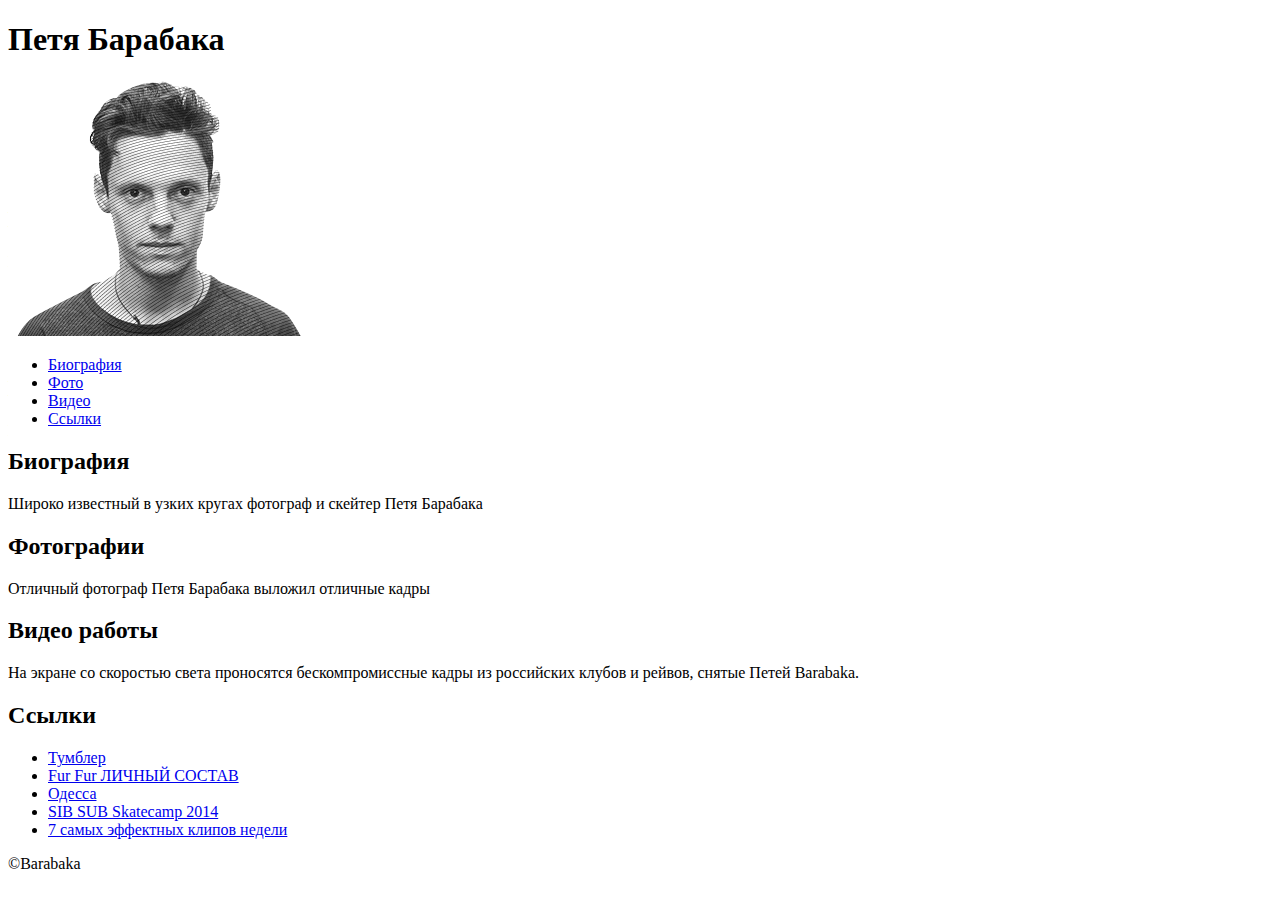
<file: barabaka_fan_page/index.html>
<!DOCTYPE html>
<html lang="ru">
<head>
	<meta charset="UTF-8">
	<meta description="Petya Barabaka site">
	<meta keywords="Petya Barabaka, fotographer, operator, director">
	<meta name="viewport" content="width=device-width, initial-scale=1.0">
	<title>БАРАБАКА</title>
	<link rel="shortcut icon" href="pics/petya_icon_pic.jpg" type="image/jpg">
</head>
<body>
	<div class="page">
		<header>
			<div class="header-container">
				<h1>Петя Барабака</h1>
			</div>	
		</header>
		<main>
			<section class="image-container">
				<div class="profile-pic">
					<img src="pics/petya_profile_pic.png" alt="profile photo"> 
				</div>
			</section>
			<nav class="menu">
				<ul class="list-container">
					<li><a href="#bio">Биография</a></li>
					<li><a href="#foto">Фото</a></li>
					<li><a href="#video">Видео</a></li>
					<li><a href="#links">Ссылки</a></li>
				</ul>	
			</nav>
			<section>
				<h2 id="bio">Биография</h2>
					<p class="text">
						Широко известный в узких кругах фотограф и скейтер Петя Барабака 
					</p>
			</section>
			<section class="foto">
				<h2 id="foto">Фотографии</h2>
					<p class="text">
						Отличный фотограф Петя Барабака выложил отличные кадры
					</p>
			
			</section>
			<section class="video">
				<h2 id="video">Видео работы</h2>
					<p>
						На экране со скоростью света проносятся бескомпромиссные кадры из российских клубов и рейвов, снятые Петей Barabaka.
					</p>
			</section>
			<section class="links">
				<h2 id="links">Ссылки</h2>
				<ul>
					<li><a href="http://barabakaa.tumblr.com">Тумблер</a></li>
					<li><a href="http://www.furfur.me/furfur/heros/heroes-furfur/170305-lichnyy-sostav">Fur Fur ЛИЧНЫЙ СОСТАВ</a></li>
					<li><a href="https://ok.ru/odi.city/topic/66305795626455">Одесса</a></li>	
					<li><a href="https://vk.com/wall-50413820_1347">SIB SUB Skatecamp 2014</a></li>
					<li><a href="https://theblueprint.ru/culture/music/7-lutshih-klipov-nedeli">7 самых эффектных клипов недели</a></li>
				</ul>
			</section>
		
		</main>
		<footer class="footer">
			<div class="footer-container">
				<p>©Barabaka</p>  
			</div>
		</footer>


	</div>
	
</body>
</html>
</file>
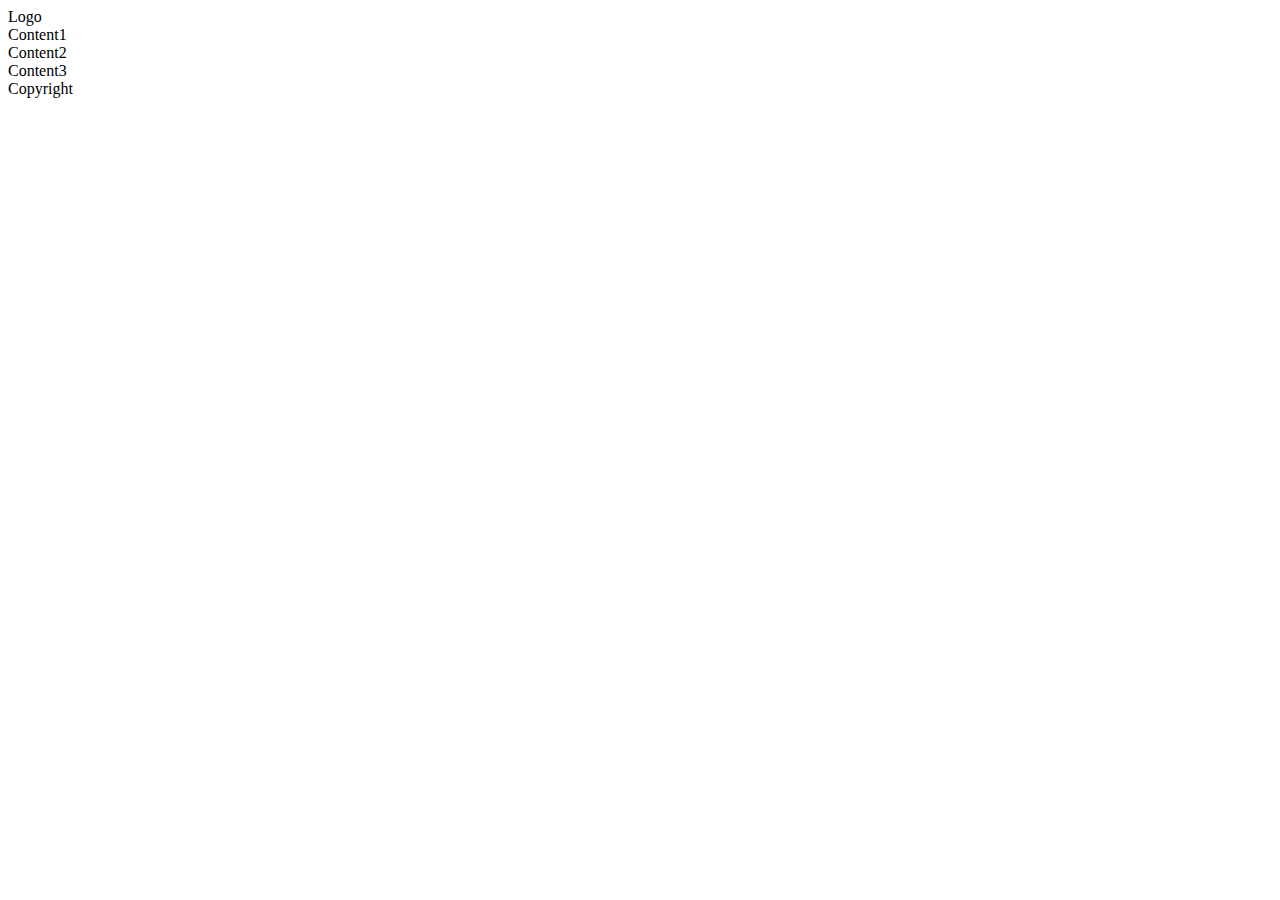
<file: boilerplate/index.html>
<!DOCTYPE html>
<html lang="en">
<head>
	<meta charset="UTF-8">
	<meta description="Boilerplate">
	<meta keywords="Boilerplate, test code">
	<title>Boilerplate</title>
</head>
<body>
	<div>
		<header>
			<div>
				Logo
			</div>
		</header>
		<main>
			<section>Content1</section>
			<section>Content2</section>
			<section>Content3</section>
		</main>
		<footer>
			<div>
				Copyright
			</div>
		</footer>


	</div>
	
</body>
</html>
</file>
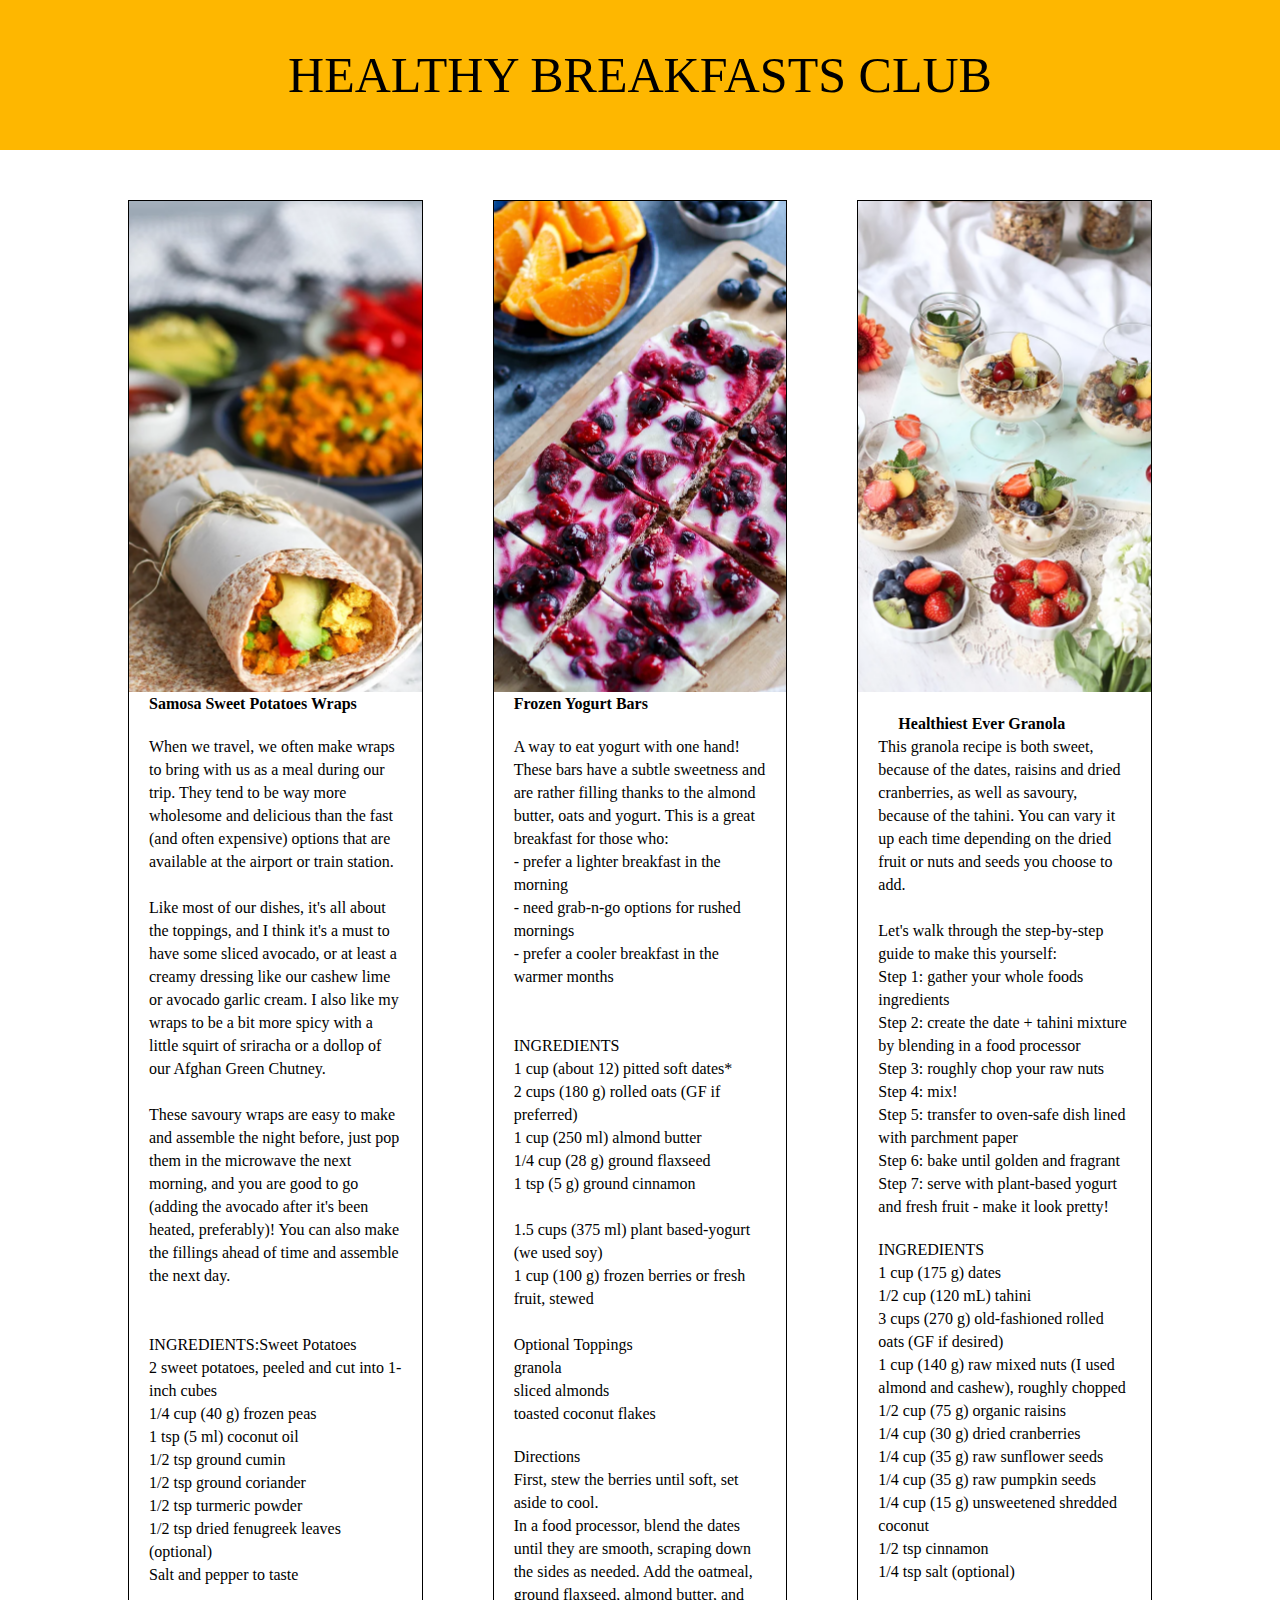
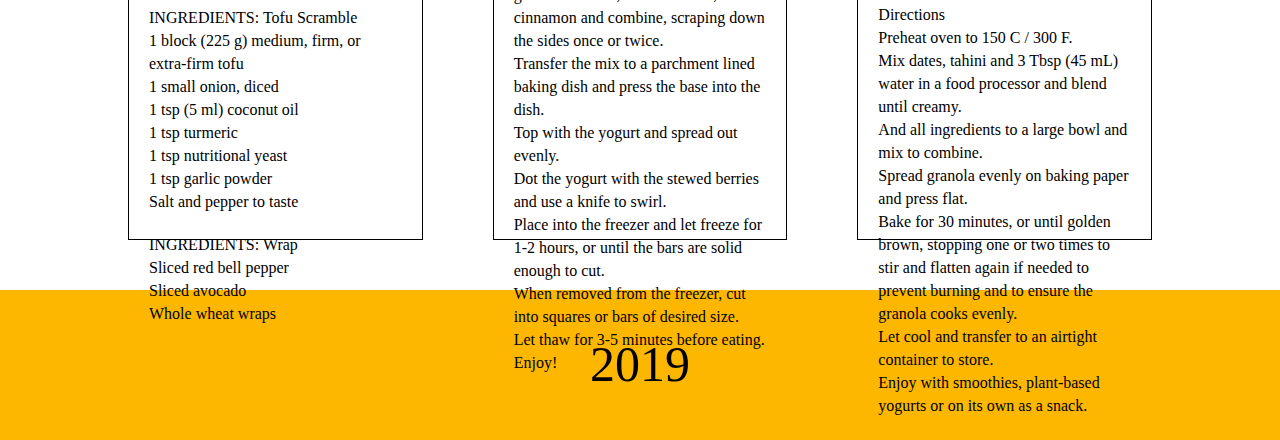
<file: brckfast club/index.html>
<!DOCTYPE html>
<html lang="en">
<head>
	<meta charset="UTF-8">
	<title>BREAKFASTS</title>
	 <link href="style.css" rel="stylesheet">
</head>


<body>

	<header class="header">
		<h1>HEALTHY BREAKFASTS CLUB</h1>
	</header>	

		<main class="columns">
	
			
			<section class="column">
				<div class="image image-samosa"></div>
					<h2>Samosa Sweet Potatoes Wraps</h2>
					<ul>
					<p>When we travel, we often make wraps to bring with us as a meal during our trip. They tend to be way more wholesome and delicious than the fast (and often expensive) options that are available at the airport or train station. <br><br>
					Like most of our dishes, it's all about the toppings, and I think it's a must to have some sliced avocado, or at least a creamy dressing like our cashew lime or avocado garlic cream. I also like my wraps to be a bit more spicy with a little squirt of sriracha or a dollop of our Afghan Green Chutney.<br><br> 
					These savoury wraps are easy to make and assemble the night before, just pop them in the microwave the next morning, and you are good to go (adding the avocado after it's been heated, preferably)! You can also make the fillings ahead of time and assemble the next day.</p><br><br>
					
					<h3>INGREDIENTS:Sweet Potatoes</h3>
					<li>2 sweet potatoes, peeled and cut into 1-inch cubes</li>
					<li>1/4 cup (40 g) frozen peas</li>
					<li>1 tsp (5 ml) coconut oil</li>
					<li>1/2 tsp ground cumin</li>
					<li>1/2 tsp ground coriander</li>
					<li>1/2 tsp turmeric powder</li>
					<li>1/2 tsp dried fenugreek leaves (optional)</li>
					<li>Salt and pepper to taste</li>
				</ul>

				<ul>
					<h3>INGREDIENTS: Tofu Scramble</h3>
					<li>1 block (225 g) medium, firm, or extra-firm tofu</li>
					<li>1 small onion, diced</li>
					<li>1 tsp (5 ml) coconut oil</li>
					<li>1 tsp turmeric</li>
					<li>1 tsp nutritional yeast</li>
					<li>1 tsp garlic powder</li>
					<li>Salt and pepper to taste</li>
				</ul>

				<ul>
					<h3>INGREDIENTS: Wrap</h3>
					<li>Sliced red bell pepper</li>
					<li>Sliced avocado</li>
					<li>Whole wheat wraps</li>
				</ul>

		</section>

		<section class="column">
		<div class="image image-yogurt"></div>
			<h2>Frozen Yogurt Bars</h2>
				<ul>
				  <p>A way to eat yogurt with one hand! 
                      These bars have a subtle sweetness and are rather filling thanks to the almond butter, oats and yogurt.
                      This is a great breakfast for those who:</p>
                      <li>- prefer a lighter breakfast in the morning</li>
                      <li>- need grab-n-go options for rushed mornings</li>
                      <li>- prefer a cooler breakfast in the warmer months</li>
                      <br><br>
					<h3>INGREDIENTS</h3>
					<li>1 cup (about 12) pitted soft dates*</li>
					<li>2 cups (180 g) rolled oats (GF if preferred)</li>
					<li>1 cup (250 ml) almond butter</li>
					<li>1/4 cup (28 g) ground flaxseed</li>
					<li>1 tsp (5 g) ground cinnamon</li><br>
					<li>1.5 cups (375 ml) plant based-yogurt (we used soy)</li>
					<li>1 cup (100 g) frozen berries or fresh fruit, stewed</li><br>
				
					<li>Optional Toppings</li>
					<li>granola</li>
					<li>sliced almonds</li>
					<li>toasted coconut flakes</li>
					
				</ul>

				<ul>
					<h3>Directions</h3>
                        <li>First, stew the berries until soft, set aside to cool. </li>
                       <li> In a food processor, blend the dates until they are smooth, scraping down the sides as needed. Add the oatmeal, ground flaxseed, almond butter, and cinnamon and combine, scraping down the sides once or twice.</li>
                        <li>Transfer the mix to a parchment lined baking dish and press the base into the dish. </li>
                       <li> Top with the yogurt and spread out evenly. </li>
                        <li>Dot the yogurt with the stewed berries and use a knife to swirl. </li>
                        <li>Place into the freezer and let freeze for 1-2 hours, or until the bars are solid enough to cut.</li>   
                        <li>When removed from the freezer, cut into squares or bars of desired size.</li> 
                        <li>Let thaw for 3-5 minutes before eating. </li>
                        <li>Enjoy!</li>
                    
				</ul>
		</section>

		<section class="column">
		   <div class="image image-granola"></div>
		      <ul>
                 <h2>Healthiest Ever Granola</h2>
		          <p>This granola recipe is both sweet, because of the dates, raisins and dried cranberries, as well as savoury, because of the tahini. You can vary it up each time depending on the dried fruit or nuts and seeds you choose to add.</p><br>
		          <p>Let's walk through the step-by-step guide to make this yourself:</p>
            
					
					<li>Step 1: gather your whole foods ingredients</li>
					<li>Step 2: create the date + tahini mixture by blending in a food processor </li>
					<li>Step 3: roughly chop your raw nuts</li>
					<li>Step 4: mix!</li>
					<li>Step 5: transfer to oven-safe dish lined with parchment paper </li>
					<li>Step 6: bake until golden and fragrant</li>
					<li>Step 7: serve with plant-based yogurt and fresh fruit - make it look pretty!</li>
					</ul>
            <ul>
					<h3>INGREDIENTS </h3>
					<li>1 cup (175 g) dates</li>
					<li>1/2 cup (120 mL) tahini</li>
					<li>3 cups (270 g) old-fashioned rolled oats (GF if desired)</li>
					<li>1 cup (140 g) raw mixed nuts (I used almond and cashew), roughly chopped</li>
					<li>1/2 cup (75 g) organic raisins</li>
					<li>1/4 cup (30 g) dried cranberries</li>
					<li>1/4 cup (35 g) raw sunflower seeds</li>
					<li>1/4 cup (35 g) raw pumpkin seeds</li>
					<li>1/4 cup (15 g) unsweetened shredded coconut</li>
					<li>1/2 tsp cinnamon</li>
					<li>1/4 tsp salt (optional)</li>
					</ul>
		      
		     <ul>
				<h3>Directions</h3>
					<li>Preheat oven to 150 C / 300 F.</li>
					<li>Mix dates, tahini and 3 Tbsp (45 mL) water in a food processor and blend until creamy.</li>
					<li>And all ingredients to a large bowl and mix to combine.</li>
					<li>Spread granola evenly on baking paper and press flat.</li>
					<li>Bake for 30 minutes, or until golden brown, stopping one or two times to stir and flatten again if needed to prevent burning and to ensure the granola cooks evenly.</li>
					<li>Let cool and transfer to an airtight container to store.</li>
					<li>Enjoy with smoothies, plant-based yogurts or on its own as a snack.</li>
		    </ul>

					
		</section>
	
	 	
		
	
	</main>
<footer class="footer">
	<h1>2019</h1> 
</footer>
</body>
</html>
</file>
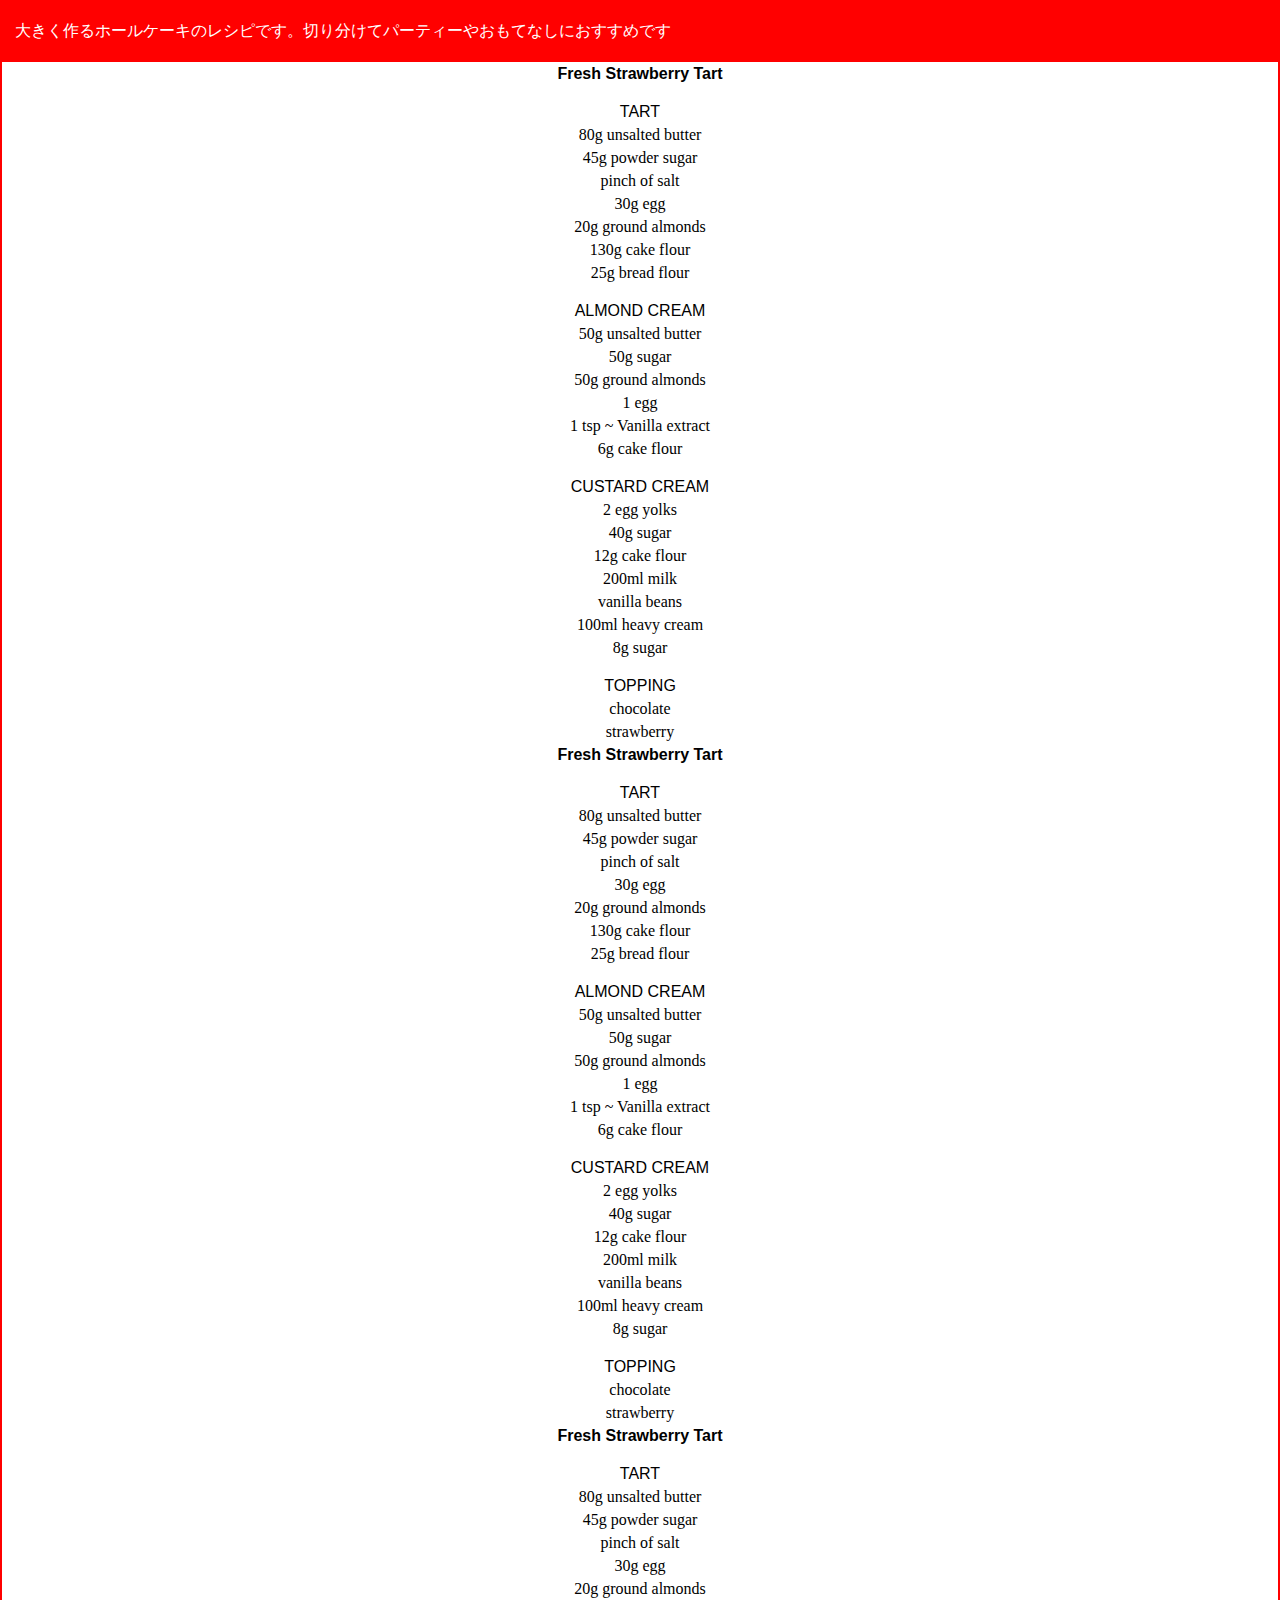
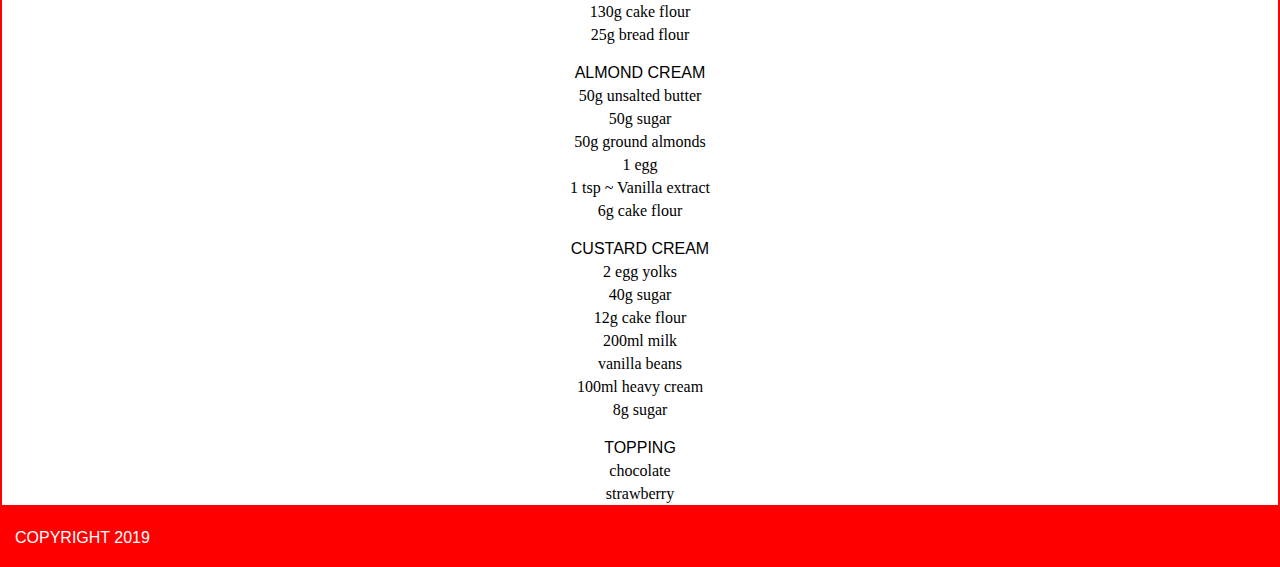
<file: desert/index.html>
<!DOCTYPE html>
<html lang="en">
<head>
	<meta charset="UTF-8">
	<title>RECIEPTS</title>
	 <link href="style.css" rel="stylesheet">
</head>


<body>

	<section class="header">
		<h1>大きく作るホールケーキのレシピです。切り分けてパーティーやおもてなしにおすすめです</h1>
	</section>	

	<section class="main">
		<div class="reciepts">
			
			<div class="reciept-one">
				<h2>Fresh Strawberry Tart</h2>
				<ul class="TART">
					TART
					<li>80g unsalted butter</li>
					<li>45g powder sugar</li>
					<li>pinch of salt</li>
					<li>30g egg</li>
					<li>20g ground almonds</li>
					<li>130g cake flour</li>
					<li>25g bread flour</li>
				</ul>

				<ul class="ACREAM">
					ALMOND CREAM
					<li>50g unsalted butter</li>
					<li>50g sugar</li>
					<li>50g ground almonds</li>
					<li>1 egg</li>
					<li>1 tsp ~ Vanilla extract</li>
					<li>6g cake flour</li>
				</ul>

				<ul class="CCREAM">
					CUSTARD CREAM
					<li>2 egg yolks</li>
					<li>40g sugar</li>
					<li>12g cake flour</li>
					<li>200ml milk</li>
					<li>vanilla beans</li>
					<li>100ml heavy cream</li>
					<li>8g sugar</li>
				</ul>

				<ul class="TOPPING">
					TOPPING
				<li>chocolate</li>
				<li>strawberry</li>
				</ul>
			</div>

			<div class="reciept-two">
				<h2>Fresh Strawberry Tart</h2>
				<ul class="TART">
					TART
					<li>80g unsalted butter</li>
					<li>45g powder sugar</li>
					<li>pinch of salt</li>
					<li>30g egg</li>
					<li>20g ground almonds</li>
					<li>130g cake flour</li>
					<li>25g bread flour</li>
				</ul>

				<ul class="ACREAM">
					ALMOND CREAM
					<li>50g unsalted butter</li>
					<li>50g sugar</li>
					<li>50g ground almonds</li>
					<li>1 egg</li>
					<li>1 tsp ~ Vanilla extract</li>
					<li>6g cake flour</li>
				</ul>

				<ul class="CCREAM">
					CUSTARD CREAM
					<li>2 egg yolks</li>
					<li>40g sugar</li>
					<li>12g cake flour</li>
					<li>200ml milk</li>
					<li>vanilla beans</li>
					<li>100ml heavy cream</li>
					<li>8g sugar</li>
				</ul>

				<ul class="TOPPING">
					TOPPING
				<li>chocolate</li>
				<li>strawberry</li>
				</ul>
			</div>

			<div class="reciept-three">
				<h2>Fresh Strawberry Tart</h2>
				<ul class="TART">
					TART
					<li>80g unsalted butter</li>
					<li>45g powder sugar</li>
					<li>pinch of salt</li>
					<li>30g egg</li>
					<li>20g ground almonds</li>
					<li>130g cake flour</li>
					<li>25g bread flour</li>
				</ul>

				<ul class="ACREAM">
					ALMOND CREAM
					<li>50g unsalted butter</li>
					<li>50g sugar</li>
					<li>50g ground almonds</li>
					<li>1 egg</li>
					<li>1 tsp ~ Vanilla extract</li>
					<li>6g cake flour</li>
				</ul>

				<ul class="CCREAM">
					CUSTARD CREAM
					<li>2 egg yolks</li>
					<li>40g sugar</li>
					<li>12g cake flour</li>
					<li>200ml milk</li>
					<li>vanilla beans</li>
					<li>100ml heavy cream</li>
					<li>8g sugar</li>
				</ul>

				<ul class="TOPPING">
					TOPPING
				<li>chocolate</li>
				<li>strawberry</li>
				</ul>
			</div>
	
	 	
		</div> 
	
	</section>
<footer>
	<div class="footer"><h1>COPYRIGHT 2019</h1></div>
</footer>
</body>
</html>
</file>
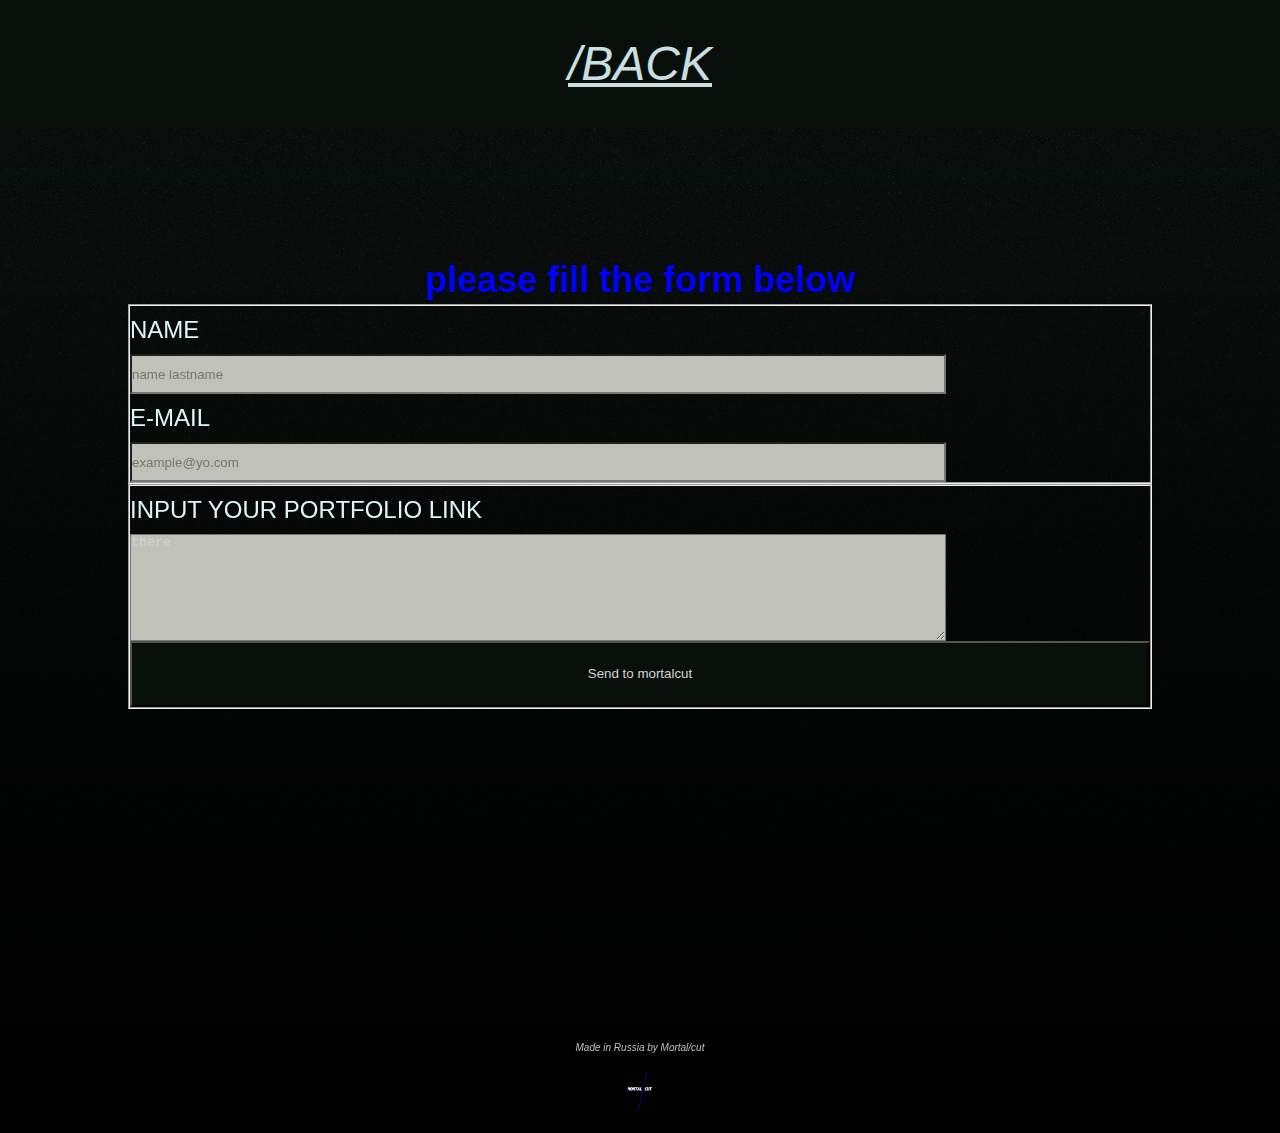
<file: form action/index.html>
<!DOCTYPE html>
<html lang="ru">
<head>
	<meta charset="UTF-8">
	<meta description="">
	<meta keywords="">
	<meta name="viewport" content="width=device-width, initial-scale=1.0">
	<title>M/C FORM</title>
	<link rel="shortcut icon" href="pics/title.png" type="image/png">
	<link rel="stylesheet" href="css/style.css">
	<link href="https://fonts.googleapis.com/css2?family=Recursive:wght@300;600;900&display=swap" rel="stylesheet"> 
</head>
<body>
	<header class="header">
		<section class="menu">
			<h1>/BACK</h1>
		</section>
		
	</header>

	<main class="main">
		<div class="gradient">
			</div>
		<div class="form-container">
			<h2>please fill the form below</h2>
				<form action="https://formspree.io/f/xaylvbld" method="POST">
					<fieldset class="personal">
						<label for="name"> NAME </label>
						<input type="text" name="name" placeholder="name lastname">
						<label for="email"> E-MAIL</label>
						<input type="email" name="email" placeholder="example@yo.com">
					</fieldset>
					<fieldset class="message">
						<label for="message">INPUT YOUR PORTFOLIO LINK</label>
						<textarea name="message">there</textarea>
						<button type="submit" value="Send">Send to mortalcut</button> 
					</fieldset>	

				</form>
			
				
		</div>

	</main>	
			
			
	<footer class="footer-container">
			<div class="footer">
				
				<p>Made in Russia by Mortal/cut</p>
				<img src="pics/mortalcut.png"> 
			</div>
		</footer>
	
</body>
</html>
</file>
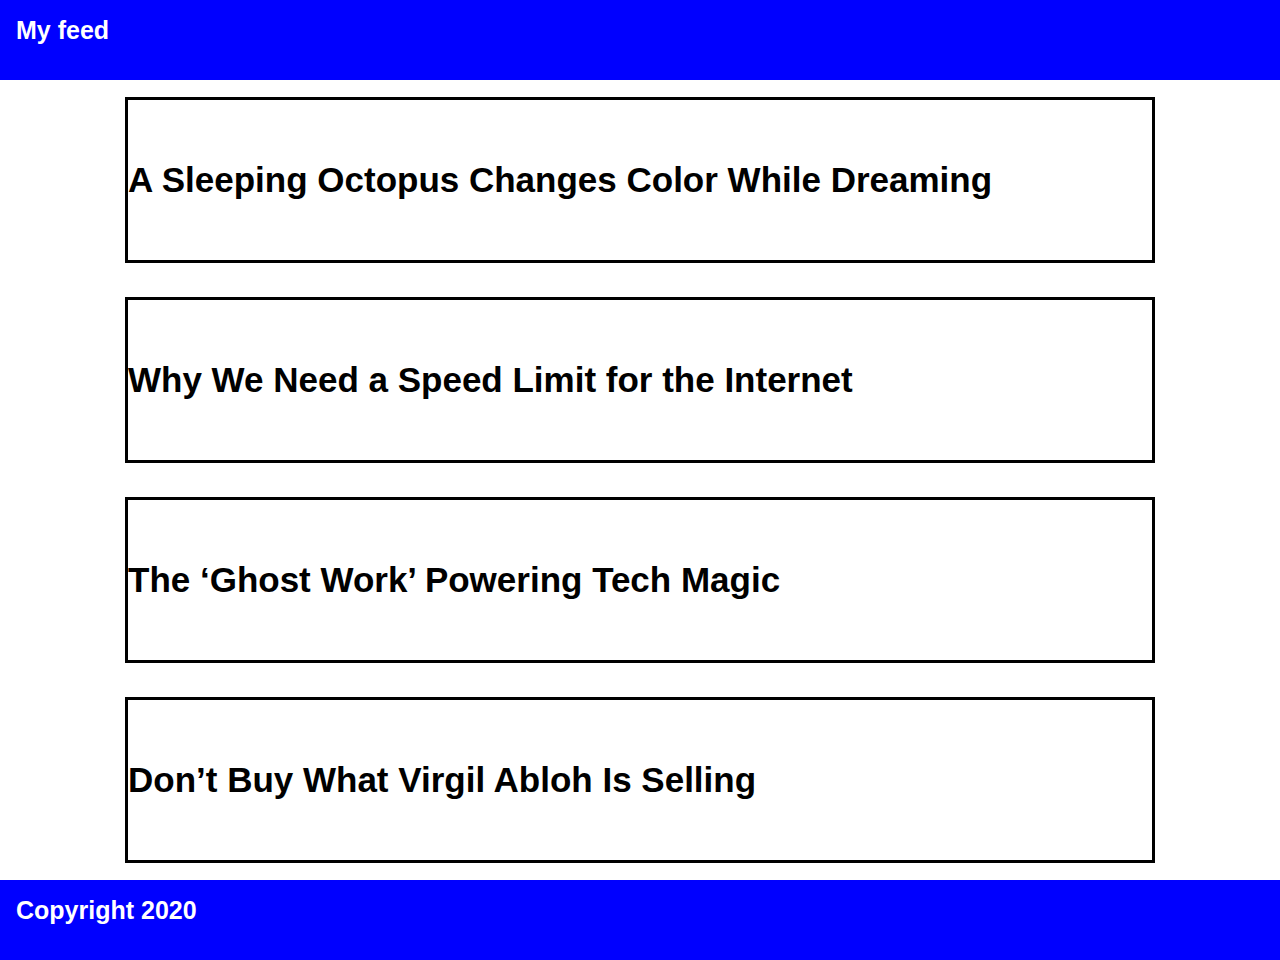
<file: mobile first/index.html>
<!DOCTYPE html>
<html lang="en">
<head>
	<meta charset="UTF-8">
	<meta description="mobile first">
	<meta keywords="mobile first, test code">
	<meta name="viewport" content="width=device-width, initial-scale=1.0">
	<link rel="stylesheet" href="css/style.css">
	<title>Mobile first</title>
</head>
<body>
	
	<header>
		<section class="header">
			<div class="feed">
				My feed
			</div>
		</section>
	</header>
	<main class="content">
		<section>
			<p>A Sleeping Octopus Changes Color While Dreaming</p>
		</section>
		<section>
			<p>Why We Need a Speed Limit for the Internet</p>
		</section>
		<section>
			<p>The ‘Ghost Work’ Powering Tech Magic</p>
		</section>
		<section>
			<p>Don’t Buy What Virgil Abloh Is Selling</p>
		</section>
	</main>
	<footer>
		<section  class="footer">
			<div class="copyright">
				Copyright 2020
			</div>
		</section>
	</footer>

	
</body>
</html>
</file>
<file: brckfast club/style.css>
*{
	margin: 0;
	padding: 0;
	box-sizing: border-box;
	font: inherit; 
}

html { 
	font-size: 62.5%
}

:root {
  --color-primary: #FEB700;
  --color-secondary: black;
}

body  {
	font-family: Times New Roman;
	font-size: 1.6rem;
	line-height: 2.3rem;
    
}

.header, .footer {
	background-color: var(--color-primary);
	height: 15rem;
    font-size: 5rem;
	color: var(--color-secondary);
	display: flex;
	align-items: center;
    justify-content: center;
  
}



.columns {
    width: 80vw;
    margin: auto;
    max-height: 100%;
	display: flex;
    justify-content: space-between;
    align-items: stretch;
    padding-top: 5rem;
    padding-bottom: 5rem;
  
}
.column {
	text-align: left;
	border: 1px solid var(--color-secondary);
    width: calc((100% - 140px)/3);
    /*position: relative;*/
}

.image {
    width: 100%;
    height: 30%;
    background-repeat: no-repeat;
    background-position: center;
    /*position: absolute;
    top:0;
    left: 0;*/
    padding-bottom: 100%;
    z-index: -1;
  
}

.image-samosa {
  
    background-image: url(pics/Samosa%20Sweet%20Potatoes%20Wraps%20with%20Tofu%20Scramble.png);
  
}

.image-yogurt {
  
    background-image: url(pics/Frozen%20Yogurt%20Breakfast%20Bars.png);
  
}

.image-granola {
  
    background-image: url(pics/Healthiest%20Ever%20Granola.png);
  
}
h1 {
    
	text-align: center;
}
h2 {
	font-weight: bolder;
   /* margin-top: 55rem;*/
    margin-left: 2rem;
    
}


p {
	font-family: Times New Roman;
	font-weight: lighter;
}

ul {
	margin: 2rem;
}

li {
	font-family: Times New Roman;
	list-style-type: none;
}
</file>
<file: desert/style.css>
*{
	margin: 0;
	padding: 0;
	box-sizing: border-box;
	font: inherit; 
}

html { 
	font-size: 62.5%
}

:root {
  --color-primary: red;
  --color-secondary: yellow;
}

body  {
	font-family: Helvetica;
	font-size: 1.6rem;
	line-height: 2.3rem;
}

.header, .footer {
	background-color: var(--color-primary);
	height: 6rem;
	color: white;
	display: flex;
	align-items: center;
}
.main {
	border: 2px solid red;
	text-align: center;
	
}

h1 {

	margin-left: 1.5rem;
}
h2 {
	font-weight: bolder;
}


h3 {
	font-family: Times New Roman;
	font-weight: lighter;
}


.column {
	text-align: left;
	border: 3px solid var(--color-secondary);
	border-radius: 1.5rem;
	width: 35rem;
	display: inline-block;
	padding: 3rem;
	
}

.column-two {
	margin: 8.5rem;

}


ul {
	margin-top: 1.5rem;
}

li {
	font-family: Times New Roman;
	list-style-type: none;
}
</file>
<file: form action/css/style.css>
@keyframes slideInFromTop {
  0% {
    transform: translateY(-100%);
    opacity: 0;
  }
  100% {
    transform: translateY(0);
    opacity: 100%;
  }
}


@keyframes slideInFromRight {
  0% {
    transform: translateX(120%);
    opacity: 0;
  }
  100% {
    transform: translateX(0);
    opacity: 100%;
  }
}

@keyframes Opacity {
  0% {
    
    opacity: 0;
  }
  100% {
    
    opacity: 100%;
  }
}

* {
	margin: 0;
	padding: 0;
	box-sizing: border-box;
}

body {
	font-family: 'Archivo-Narrow-Bold-Italic', Arial, sans-serif;
    font-size: 1.5em;
    line-height: 2em;
    color: #dff6f8;
    

}
.header {
	width: 100%;
	background: #090f09;
	opacity: 0.9;
	height: 8rem;
	position: fixed;
	display: flex;
	align-items: center;
	justify-content: center;
	z-index: 2;


	

}

.main {
	height: 80vw;
	display: flex;
	flex-direction: column;
	background: url(..//pics/bggif.gif);
}







 h1 {
 	
 	padding: 1rem;
    font-weight: lighter;
    font-style: italic;
    text-decoration: underline;
    color: #dff6f8;
   
  
    
}

h2 {
	color: #00f;

}

 .menu {
 	
 animation: 1s ease-out 0s 1 slideInFromTop;
	
  
	
}



.gradient {
	
	height: 100%;
	background: linear-gradient(to bottom, rgba(100,50,100,0.1), rgba(0,0,0,1));
	mix-blend-mode: multiply;
	}

	
.form-container {
	display: flex;
	flex-direction: column;
	justify-content: center;
	align-items: center;
	margin-top: -60%;
	z-index: 1;


}

form {
	width: 80%;
	margin: auto;
}

input, textarea {
display: block;
width: 80%;
background: #c0c2ba;
color: lightgrey;
}

input {
	height: 3em;
}

label {
	line-height: 2em;
	font: 1em;
}

textarea {
	height: 8em;
}

button[type="submit"]{
	background-color: #090f09;
	color: lightgrey;
	height: 5em;
	width: 100%;
	cursor:pointer;
}

button[type="submit"]:hover{
	background-color: #00f;
}

.footer-container {
	
	align-items: center;
	justify-content: center;
	
	background-color: #000;
	
}
.footer {
	
	text-align: center;
	font-size: 10px;
	
	color: #C0C0C0;
	
	
    
	
}
footer:nth-child(3) {
	font-style: italic;
}

.footer img {
	
	width: 40px;
	height: 40px;
}
</file>
<file: mobile first/css/style.css>
* {
	margin: 0;
	padding: 0;
}

body {
	font-family: sans-serif, Helvetica;
	font-weight: bolder;
	box-sizing: border-box;
	font-size: 25px;
}

.header, .footer {
	width: 100%;
	height: 5rem;
	background: blue;
	color: white;	


}

footer {
	/*position: relative;*/
}

.feed, .copyright {
	/*position: absolute;*/
	/*top: 2rem;*/
	padding-left: 1rem;
	padding-top: 1rem;
}

.content {
	display: flex;
	flex-direction:  column;
	justify-content: space-around;
	align-items: center;
	height: 800px;
	

}

.content section {
	width: 80vw;
	height: 10rem;
	border: 3px solid black;
	display: flex;
	align-items: center;
	text-align: center;
}

p {
	font-size: 35px;
}

@media screen and (min-width: 736px) {
	.content {
		flex-wrap: wrap;
	}
}
</file>
